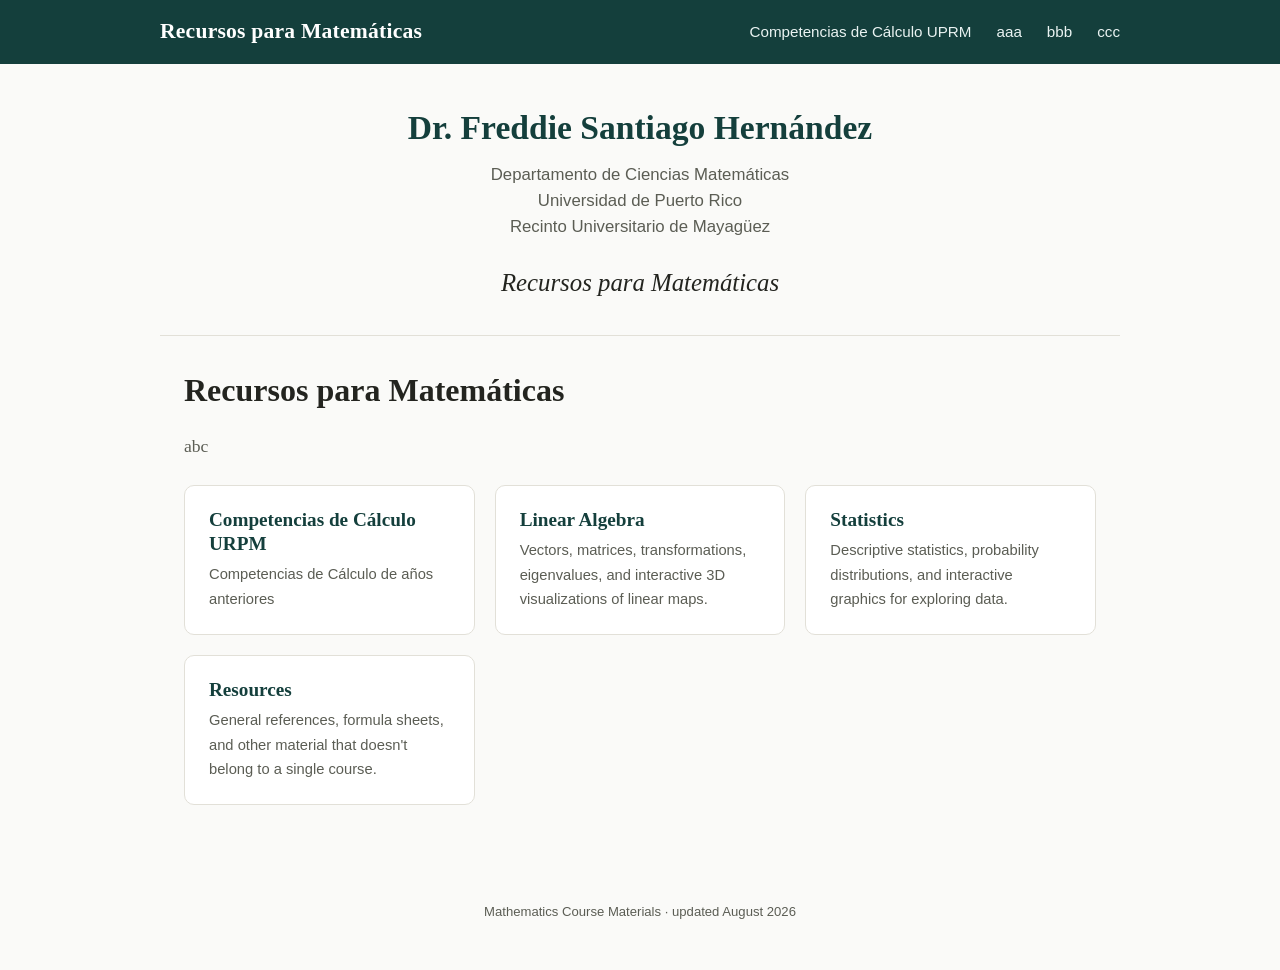
<file: index.html>
<!DOCTYPE html>
<html lang="en">
<head>
<meta charset="UTF-8">
<meta name="viewport" content="width=device-width, initial-scale=1.0">
<title>Recursos para Matemáticas</title>
<meta name="description" content="Recursos para varios temas en matemáticas">
<link rel="stylesheet" href="assets/css/style.css">
</head>
<body>

<header class="site-header">
  <div class="header-inner">
    <a class="site-title" href="index.html">Recursos para Matemáticas</a>
    <nav>
      <a href="competencia-de-calculo/index.html">Competencias de Cálculo UPRM</a>
      <a href="linear-algebra/index.html">aaa</a>
      <a href="statistics/index.html">bbb</a>
      <a href="resources/index.html">ccc</a>
    </nav>
  </div>
</header>

<section class="masthead">
  <p class="masthead-name">Dr. Freddie Santiago Hernández</p>
  <p class="masthead-affiliation">
    <span>Departamento de Ciencias Matemáticas</span>
    <span>Universidad de Puerto Rico</span>
    <span>Recinto Universitario de Mayagüez</span>
  </p>
  <p class="masthead-tagline">Recursos para Matemáticas</p>
</section>

<main>
  <h1>Recursos para Matemáticas</h1>
  <p class="lede">
    abc
  </p>

  <div class="topic-grid">

    <a class="topic-card" href="competencia-de-calculo/index.html">
      <h3>Competencias de C&aacute;lculo URPM</h3>
      <p>Competencias de Cálculo de años anteriores</p>
    </a>

    <a class="topic-card" href="linear-algebra/index.html">
      <h3>Linear Algebra</h3>
      <p>Vectors, matrices, transformations, eigenvalues, and interactive 3D visualizations of linear maps.</p>
    </a>

    <a class="topic-card" href="statistics/index.html">
      <h3>Statistics</h3>
      <p>Descriptive statistics, probability distributions, and interactive graphics for exploring data.</p>
    </a>

    <a class="topic-card" href="resources/index.html">
      <h3>Resources</h3>
      <p>General references, formula sheets, and other material that doesn't belong to a single course.</p>
    </a>

  </div>
</main>

<footer class="site-footer">
  Mathematics Course Materials &middot; updated August 2026
</footer>

</body>
</html>
</file>
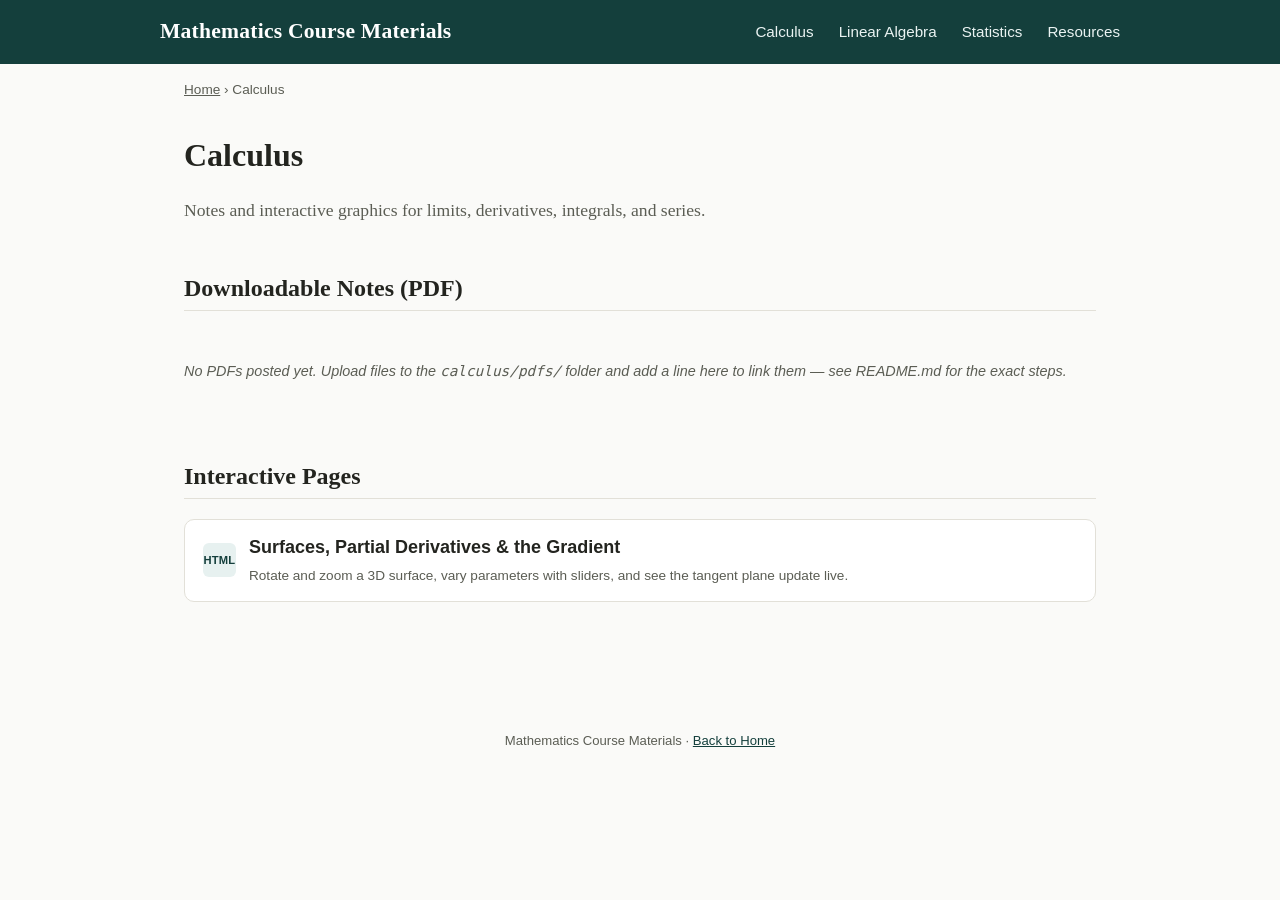
<file: calculus/index.html>
<!DOCTYPE html>
<html lang="en">
<head>
<meta charset="UTF-8">
<meta name="viewport" content="width=device-width, initial-scale=1.0">
<title>Calculus &mdash; Mathematics Course Materials</title>
<link rel="stylesheet" href="../assets/css/style.css">
</head>
<body>

<header class="site-header">
  <div class="header-inner">
    <a class="site-title" href="../index.html">Mathematics Course Materials</a>
    <nav>
      <a href="../calculus/index.html">Calculus</a>
      <a href="../linear-algebra/index.html">Linear Algebra</a>
      <a href="../statistics/index.html">Statistics</a>
      <a href="../resources/index.html">Resources</a>
    </nav>
  </div>
</header>

<div class="breadcrumb"><a href="../index.html">Home</a> &rsaquo; Calculus</div>

<main>
  <h1>Calculus</h1>
  <p class="lede">Notes and interactive graphics for limits, derivatives, integrals, and series.</p>

  <section class="resource-section">
    <h2>Downloadable Notes (PDF)</h2>
    <ul class="resource-list">
      <!--
        Add one <li> per PDF, following this pattern:

        <li>
          <a class="resource-link" href="pdfs/YOUR-FILE-NAME.pdf">
            <span class="resource-icon pdf">PDF</span>
            <span class="resource-text">
              <span class="title">Display title for the document</span>
              <span class="desc">One-line description (optional)</span>
            </span>
          </a>
        </li>
      -->
      <li class="empty-note-wrap" style="border:none;background:none;">
        <p class="empty-note">No PDFs posted yet. Upload files to the <code>calculus/pdfs/</code> folder and add a line here to link them &mdash; see README.md for the exact steps.</p>
      </li>
    </ul>
  </section>

  <section class="resource-section">
    <h2>Interactive Pages</h2>
    <ul class="resource-list">
      <li>
        <a class="resource-link" href="interactive/surface-explorer.html">
          <span class="resource-icon page">HTML</span>
          <span class="resource-text">
            <span class="title">Surfaces, Partial Derivatives &amp; the Gradient</span>
            <span class="desc">Rotate and zoom a 3D surface, vary parameters with sliders, and see the tangent plane update live.</span>
          </span>
        </a>
      </li>
      <!--
        Add one <li> per interactive page using the same pattern, pointing
        href to "interactive/YOUR-FILE-NAME.html". Duplicate
        interactive/surface-explorer.html as a starting template.
      -->
    </ul>
  </section>
</main>

<footer class="site-footer">
  Mathematics Course Materials &middot; <a href="../index.html">Back to Home</a>
</footer>

</body>
</html>
</file>
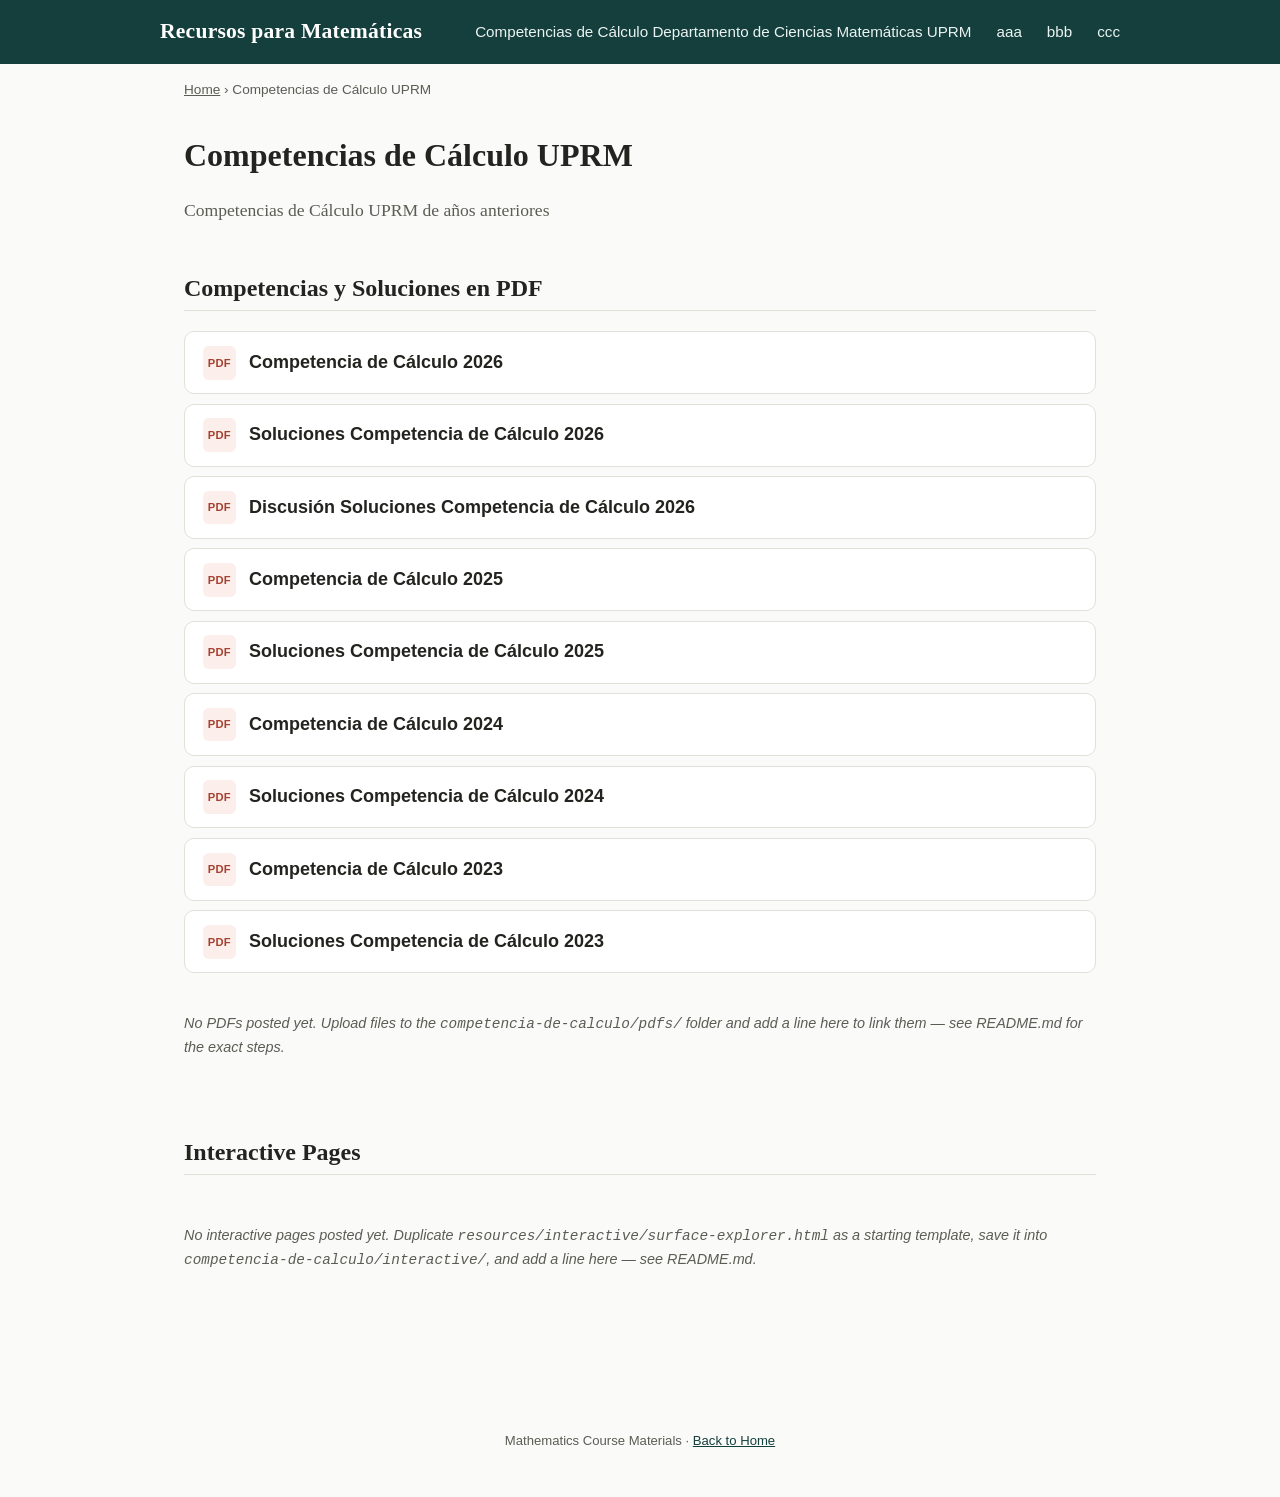
<file: competencia-de-calculo/index.html>
<!DOCTYPE html>
<html lang="en">
<head>
<meta charset="UTF-8">
<meta name="viewport" content="width=device-width, initial-scale=1.0">
<title>Competencias de Cálculo UPRM &mdash; Recursos para Matemáticas</title>
<link rel="stylesheet" href="../assets/css/style.css">
</head>
<body>

<header class="site-header">
  <div class="header-inner">
    <a class="site-title" href="../index.html">Recursos para Matemáticas</a>
    <nav>
      <a href="../competencia-de-calculo/index.html">Competencias de Cálculo Departamento de Ciencias Matemáticas UPRM</a>
      <a href="../linear-algebra/index.html">aaa</a>
      <a href="../statistics/index.html">bbb</a>
      <a href="../resources/index.html">ccc</a>
    </nav>
  </div>
</header>

<div class="breadcrumb"><a href="../index.html">Home</a> &rsaquo; Competencias de Cálculo UPRM</div>

<main>
  <h1>Competencias de Cálculo UPRM</h1>
  <p class="lede">Competencias de Cálculo UPRM de años anteriores</p>

  <section class="resource-section">
    <h2>Competencias y Soluciones en PDF</h2>
    <ul class="resource-list">
      <!--
        Add one <li> per PDF, following this pattern:

        <li>
          <a class="resource-link" href="pdfs/YOUR-FILE-NAME.pdf">
            <span class="resource-icon pdf">PDF</span>
            <span class="resource-text">
              <span class="title">Display title for the document</span>
              <span class="desc">One-line description (optional)</span>
            </span>
          </a>
        </li>
      -->
		<li>
          <a class="resource-link" href="pdfs/COMPETENCIA_DE_CALCULO_XXV_2026.pdf">
            <span class="resource-icon pdf">PDF</span>
            <span class="resource-text">
              <span class="title">Competencia de Cálculo 2026</span>
              <!--<span class="desc">One-line description (optional)</span>-->
            </span>
          </a>
        </li>
		<li>
          <a class="resource-link" href="pdfs/SOLUCIONES_COMPETENCIA_DE_CALCULO_XXV_2026.pdf">
            <span class="resource-icon pdf">PDF</span>
            <span class="resource-text">
              <span class="title">Soluciones Competencia de Cálculo 2026</span>
              <!--<span class="desc">One-line description (optional)</span>-->
            </span>
          </a>
        </li>
		<li>
          <a class="resource-link" href="pdfs/DISCUSION_COMPETENCIA_DE_CALCULO_XXV_2026.pdf">
            <span class="resource-icon pdf">PDF</span>
            <span class="resource-text">
              <span class="title">Discusión Soluciones Competencia de Cálculo 2026</span>
              <!--<span class="desc">One-line description (optional)</span>-->
            </span>
          </a>
        </li>
		<li>
          <a class="resource-link" href="pdfs/COMPETENCIA_DE_CALCULO_XXIV_2025.pdf">
            <span class="resource-icon pdf">PDF</span>
            <span class="resource-text">
              <span class="title">Competencia de Cálculo 2025</span>
              <!--<span class="desc">One-line description (optional)</span>-->
            </span>
          </a>
        </li>
		<li>
          <a class="resource-link" href="pdfs/SOLUCIONES_COMPETENCIA_DE_CALCULO_XXIV_2025.pdf">
            <span class="resource-icon pdf">PDF</span>
            <span class="resource-text">
              <span class="title">Soluciones Competencia de Cálculo 2025</span>
              <!--<span class="desc">One-line description (optional)</span>-->
            </span>
          </a>
        </li>
		<li>
          <a class="resource-link" href="pdfs/Competencia_de_Cálculo_XXIII_2024.pdf">
            <span class="resource-icon pdf">PDF</span>
            <span class="resource-text">
              <span class="title">Competencia de Cálculo 2024</span>
              <!--<span class="desc">One-line description (optional)</span>-->
            </span>
          </a>
        </li>
		<li>
          <a class="resource-link" href="pdfs/Soluciones_Competencia_de_Cálculo_XXIII_2024.pdf">
            <span class="resource-icon pdf">PDF</span>
            <span class="resource-text">
              <span class="title">Soluciones Competencia de Cálculo 2024</span>
              <!--<span class="desc">One-line description (optional)</span>-->
            </span>
          </a>
        </li>
		<li>
          <a class="resource-link" href="pdfs/Competencia_de_Cálculo_XXII_2023.pdf">
            <span class="resource-icon pdf">PDF</span>
            <span class="resource-text">
              <span class="title">Competencia de Cálculo 2023</span>
              <!--<span class="desc">One-line description (optional)</span>-->
            </span>
          </a>
        </li>
		<li>
          <a class="resource-link" href="pdfs/Soluciones_Competencia_de_Cálculo_XXII_2023.pdf">
            <span class="resource-icon pdf">PDF</span>
            <span class="resource-text">
              <span class="title">Soluciones Competencia de Cálculo 2023</span>
              <!--<span class="desc">One-line description (optional)</span>-->
            </span>
          </a>
        </li>
		
      <li class="empty-note-wrap" style="border:none;background:none;">
        <p class="empty-note">No PDFs posted yet. Upload files to the <code>competencia-de-calculo/pdfs/</code> folder and add a line here to link them &mdash; see README.md for the exact steps.</p>
      </li>
    </ul>
  </section>

  <section class="resource-section">
    <h2>Interactive Pages</h2>
    <ul class="resource-list">
      <li class="empty-note-wrap" style="border:none;background:none;">
        <p class="empty-note">No interactive pages posted yet. Duplicate <code>resources/interactive/surface-explorer.html</code> as a starting template, save it into <code>competencia-de-calculo/interactive/</code>, and add a line here &mdash; see README.md.</p>
      </li>
    </ul>
  </section>
</main>

<footer class="site-footer">
  Mathematics Course Materials &middot; <a href="../index.html">Back to Home</a>
</footer>

</body>
</html>
</file>
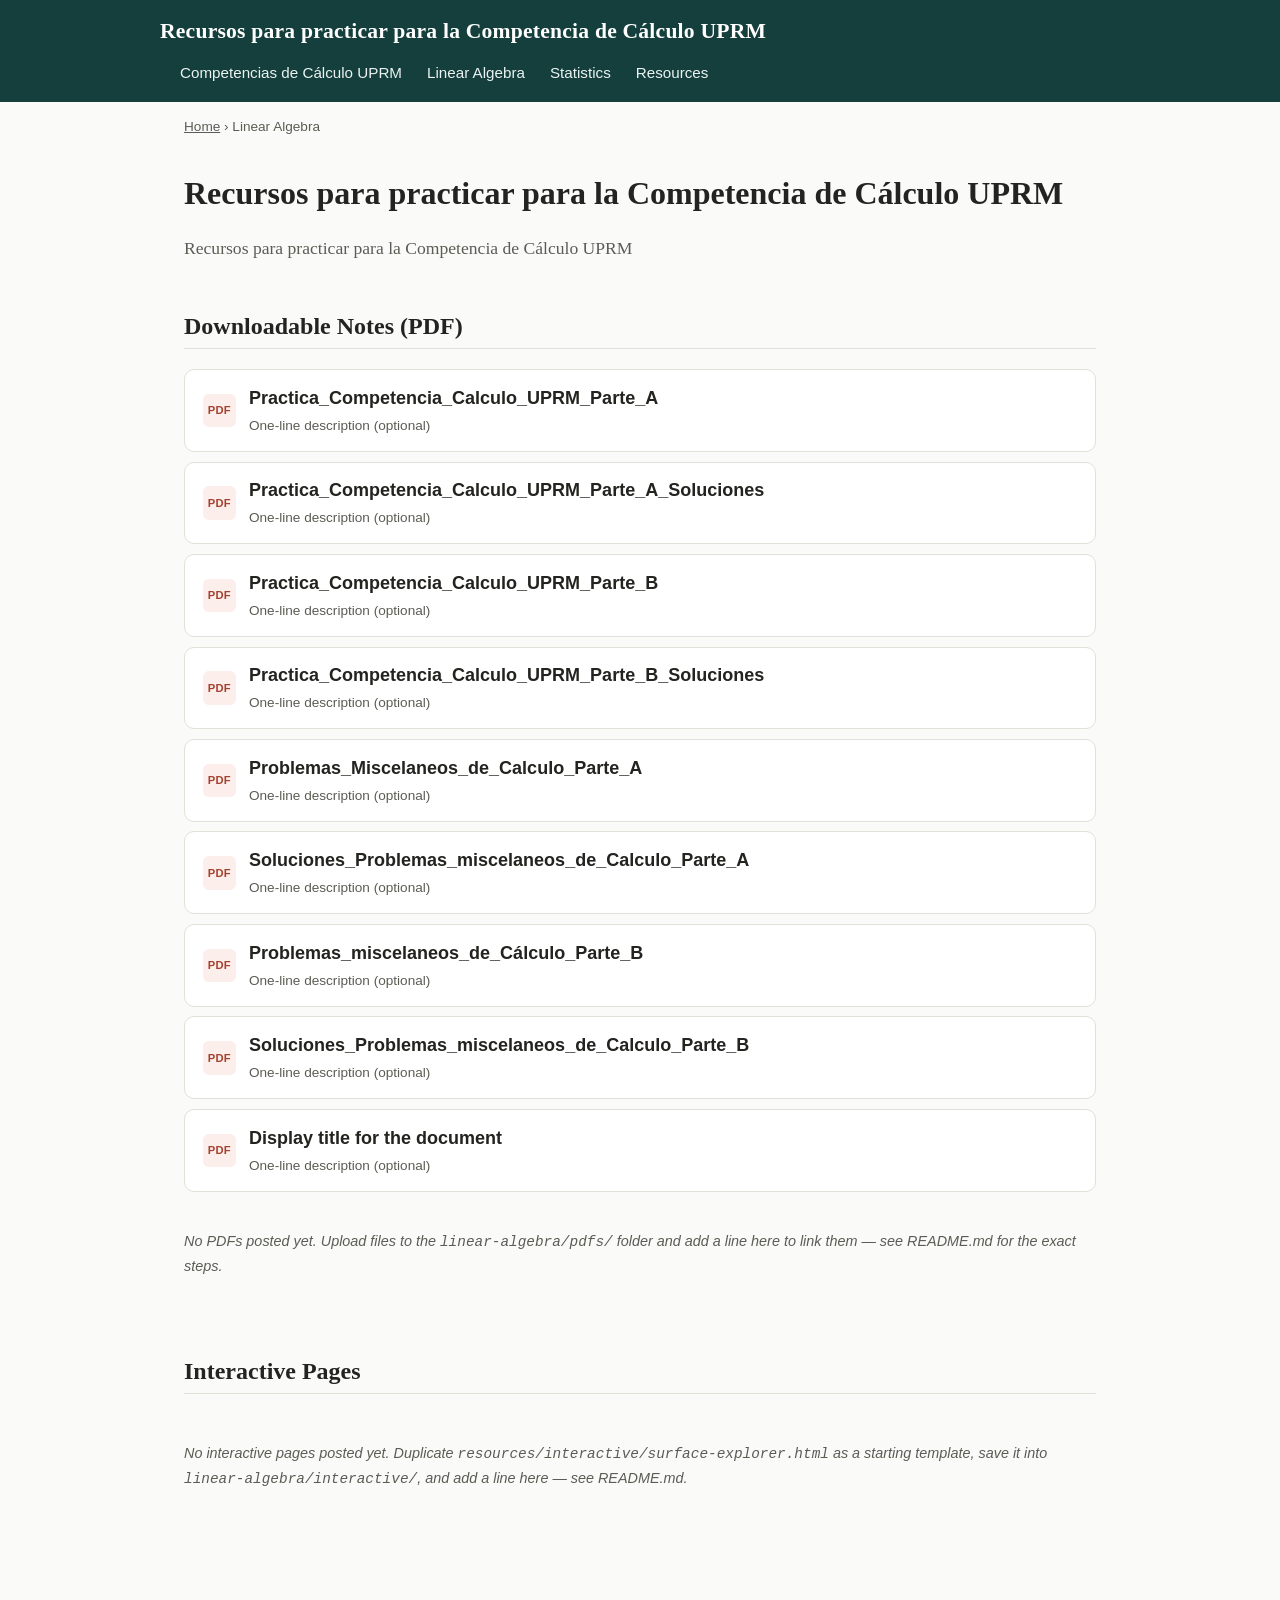
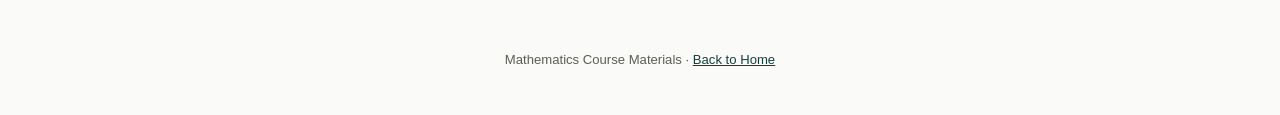
<file: linear-algebra/index.html>
<!DOCTYPE html>
<html lang="en">
<head>
<meta charset="UTF-8">
<meta name="viewport" content="width=device-width, initial-scale=1.0">
<title>aaa &mdash; bbb</title>
<link rel="stylesheet" href="../assets/css/style.css">
</head>
<body>

<header class="site-header">
  <div class="header-inner">
    <a class="site-title" href="../index.html">Recursos para practicar para la Competencia de Cálculo UPRM</a>
    <nav>
      <a href="../competencia-de-calculo/index.html">Competencias de Cálculo UPRM</a>
      <a href="../linear-algebra/index.html">Linear Algebra</a>
      <a href="../statistics/index.html">Statistics</a>
      <a href="../resources/index.html">Resources</a>
    </nav>
  </div>
</header>

<div class="breadcrumb"><a href="../index.html">Home</a> &rsaquo; Linear Algebra</div>

<main>
  <h1>Recursos para practicar para la Competencia de Cálculo UPRM</h1>
  <p class="lede">Recursos para practicar para la Competencia de Cálculo UPRM</p>

  <section class="resource-section">
    <h2>Downloadable Notes (PDF)</h2>
    <ul class="resource-list">
      <!--
        Add one <li> per PDF, following this pattern:

        <li>
          <a class="resource-link" href="pdfs/YOUR-FILE-NAME.pdf">
            <span class="resource-icon pdf">PDF</span>
            <span class="resource-text">
              <span class="title">Display title for the document</span>
              <span class="desc">One-line description (optional)</span>
            </span>
          </a>
        </li>
      -->
      <li>
          <a class="resource-link" href="pdfs/Practica_Competencia_Calculo_UPRM_Parte_A.pdf">
            <span class="resource-icon pdf">PDF</span>
            <span class="resource-text">
              <span class="title">Practica_Competencia_Calculo_UPRM_Parte_A</span>
              <span class="desc">One-line description (optional)</span>
            </span>
          </a>
        </li>
      <li>
          <a class="resource-link" href="pdfs/Practica_Competencia_Calculo_UPRM_Parte_A_Soluciones.pdf">
            <span class="resource-icon pdf">PDF</span>
            <span class="resource-text">
              <span class="title">Practica_Competencia_Calculo_UPRM_Parte_A_Soluciones</span>
              <span class="desc">One-line description (optional)</span>
            </span>
          </a>
        </li>
      <li>
          <a class="resource-link" href="pdfs/Practica_Competencia_Calculo_UPRM_Parte_B.pdf">
            <span class="resource-icon pdf">PDF</span>
            <span class="resource-text">
              <span class="title">Practica_Competencia_Calculo_UPRM_Parte_B</span>
              <span class="desc">One-line description (optional)</span>
            </span>
          </a>
        </li>
      <li>
          <a class="resource-link" href="pdfs/Practica_Competencia_Calculo_UPRM_Parte_B_Soluciones.pdf">
            <span class="resource-icon pdf">PDF</span>
            <span class="resource-text">
              <span class="title">Practica_Competencia_Calculo_UPRM_Parte_B_Soluciones</span>
              <span class="desc">One-line description (optional)</span>
            </span>
          </a>
        </li>
      <li>
          <a class="resource-link" href="pdfs/Problemas_Miscelaneos_de_Calculo_Parte_A.pdf">
            <span class="resource-icon pdf">PDF</span>
            <span class="resource-text">
              <span class="title">Problemas_Miscelaneos_de_Calculo_Parte_A</span>
              <span class="desc">One-line description (optional)</span>
            </span>
          </a>
        </li>
      <li>
          <a class="resource-link" href="pdfs/Soluciones_Problemas_miscelaneos_de_Calculo_Parte_A.pdf">
            <span class="resource-icon pdf">PDF</span>
            <span class="resource-text">
              <span class="title">Soluciones_Problemas_miscelaneos_de_Calculo_Parte_A</span>
              <span class="desc">One-line description (optional)</span>
            </span>
          </a>
        </li>
      <li>
          <a class="resource-link" href="pdfs/Problemas_miscelaneos_de_Calculo_Parte_B.pdf">
            <span class="resource-icon pdf">PDF</span>
            <span class="resource-text">
              <span class="title">Problemas_miscelaneos_de_Cálculo_Parte_B</span>
              <span class="desc">One-line description (optional)</span>
            </span>
          </a>
        </li>
      <li>
          <a class="resource-link" href="pdfs/Soluciones_Problemas_miscelaneos_de_Calculo_Parte_B.pdf">
            <span class="resource-icon pdf">PDF</span>
            <span class="resource-text">
              <span class="title">Soluciones_Problemas_miscelaneos_de_Calculo_Parte_B</span>
              <span class="desc">One-line description (optional)</span>
            </span>
          </a>
        </li>
      <li>
          <a class="resource-link" href="pdfs/YOUR-FILE-NAME.pdf">
            <span class="resource-icon pdf">PDF</span>
            <span class="resource-text">
              <span class="title">Display title for the document</span>
              <span class="desc">One-line description (optional)</span>
            </span>
          </a>
        </li>
      <li class="empty-note-wrap" style="border:none;background:none;">
        <p class="empty-note">No PDFs posted yet. Upload files to the <code>linear-algebra/pdfs/</code> folder and add a line here to link them &mdash; see README.md for the exact steps.</p>
      </li>
    </ul>
  </section>

  <section class="resource-section">
    <h2>Interactive Pages</h2>
    <ul class="resource-list">
      <li class="empty-note-wrap" style="border:none;background:none;">
        <p class="empty-note">No interactive pages posted yet. Duplicate <code>resources/interactive/surface-explorer.html</code> as a starting template, save it into <code>linear-algebra/interactive/</code>, and add a line here &mdash; see README.md.</p>
      </li>
    </ul>
  </section>
</main>

<footer class="site-footer">
  Mathematics Course Materials &middot; <a href="../index.html">Back to Home</a>
</footer>

</body>
</html>
</file>
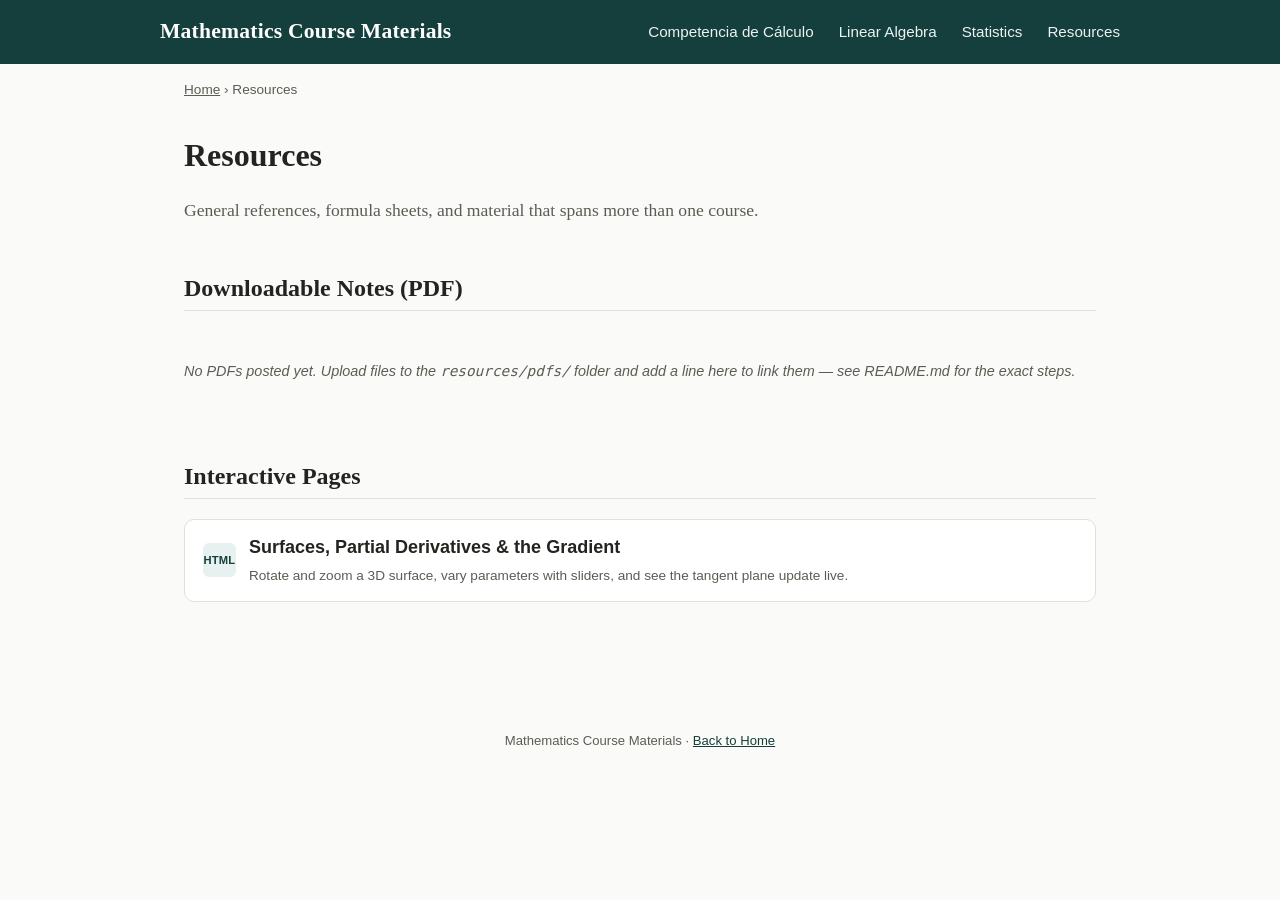
<file: resources/index.html>
<!DOCTYPE html>
<html lang="en">
<head>
<meta charset="UTF-8">
<meta name="viewport" content="width=device-width, initial-scale=1.0">
<title>Resources &mdash; Mathematics Course Materials</title>
<link rel="stylesheet" href="../assets/css/style.css">
</head>
<body>

<header class="site-header">
  <div class="header-inner">
    <a class="site-title" href="../index.html">Mathematics Course Materials</a>
    <nav>
      <a href="../competencia-de-calculo/index.html">Competencia de C&aacute;lculo</a>
      <a href="../linear-algebra/index.html">Linear Algebra</a>
      <a href="../statistics/index.html">Statistics</a>
      <a href="../resources/index.html">Resources</a>
    </nav>
  </div>
</header>

<div class="breadcrumb"><a href="../index.html">Home</a> &rsaquo; Resources</div>

<main>
  <h1>Resources</h1>
  <p class="lede">General references, formula sheets, and material that spans more than one course.</p>

  <section class="resource-section">
    <h2>Downloadable Notes (PDF)</h2>
    <ul class="resource-list">
      <li class="empty-note-wrap" style="border:none;background:none;">
        <p class="empty-note">No PDFs posted yet. Upload files to the <code>resources/pdfs/</code> folder and add a line here to link them &mdash; see README.md for the exact steps.</p>
      </li>
    </ul>
  </section>

  <section class="resource-section">
    <h2>Interactive Pages</h2>
    <ul class="resource-list">
      <li>
        <a class="resource-link" href="interactive/surface-explorer.html">
          <span class="resource-icon page">HTML</span>
          <span class="resource-text">
            <span class="title">Surfaces, Partial Derivatives &amp; the Gradient</span>
            <span class="desc">Rotate and zoom a 3D surface, vary parameters with sliders, and see the tangent plane update live.</span>
          </span>
        </a>
      </li>
      <!--
        Add one <li> per interactive page using the same pattern, pointing
        href to "interactive/YOUR-FILE-NAME.html". Duplicate
        interactive/surface-explorer.html as a starting template.
      -->
    </ul>
  </section>
</main>

<footer class="site-footer">
  Mathematics Course Materials &middot; <a href="../index.html">Back to Home</a>
</footer>

</body>
</html>
</file>
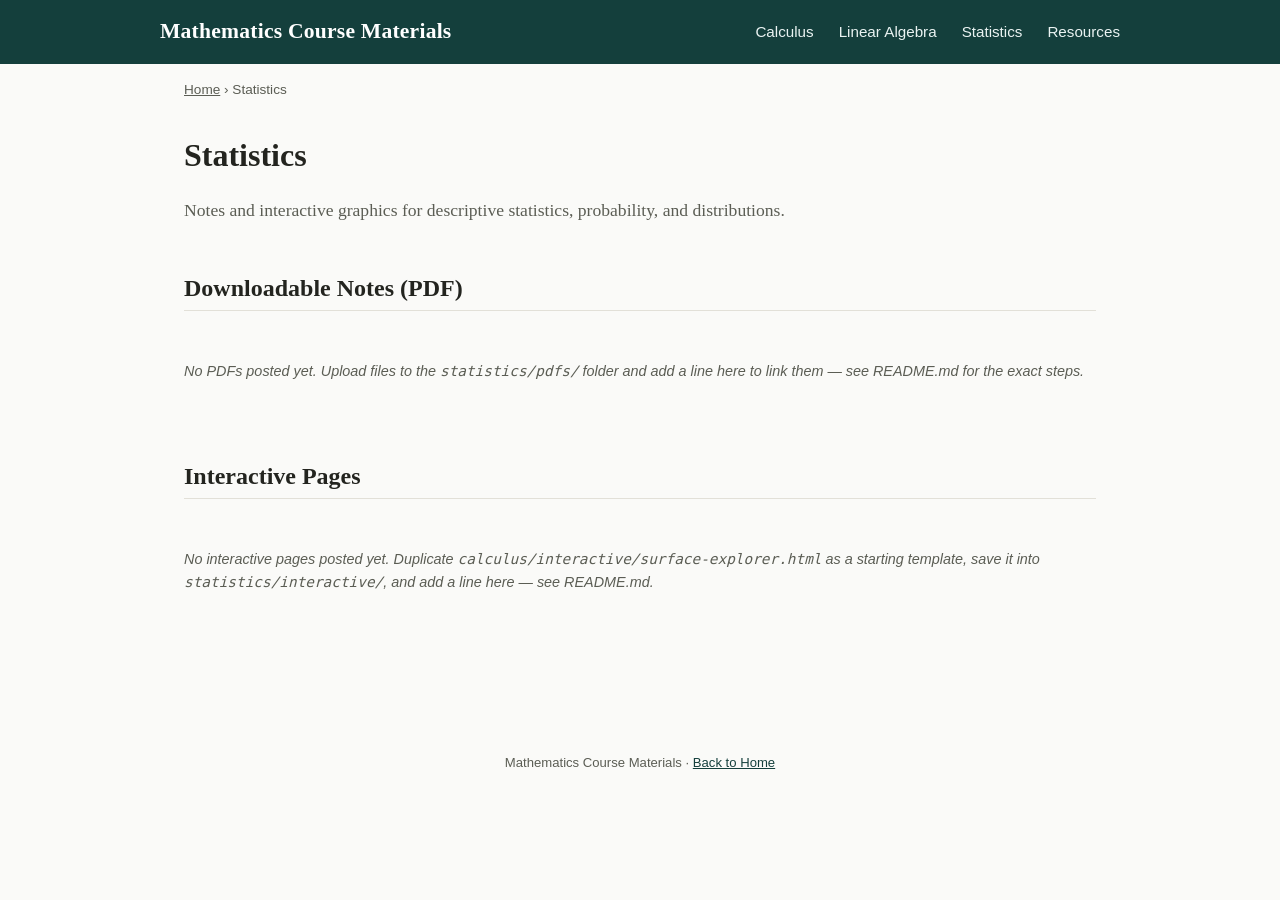
<file: statistics/index.html>
<!DOCTYPE html>
<html lang="en">
<head>
<meta charset="UTF-8">
<meta name="viewport" content="width=device-width, initial-scale=1.0">
<title>Statistics &mdash; Mathematics Course Materials</title>
<link rel="stylesheet" href="../assets/css/style.css">
</head>
<body>

<header class="site-header">
  <div class="header-inner">
    <a class="site-title" href="../index.html">Mathematics Course Materials</a>
    <nav>
      <a href="../calculus/index.html">Calculus</a>
      <a href="../linear-algebra/index.html">Linear Algebra</a>
      <a href="../statistics/index.html">Statistics</a>
      <a href="../resources/index.html">Resources</a>
    </nav>
  </div>
</header>

<div class="breadcrumb"><a href="../index.html">Home</a> &rsaquo; Statistics</div>

<main>
  <h1>Statistics</h1>
  <p class="lede">Notes and interactive graphics for descriptive statistics, probability, and distributions.</p>

  <section class="resource-section">
    <h2>Downloadable Notes (PDF)</h2>
    <ul class="resource-list">
      <!--
        Add one <li> per PDF, following this pattern:

        <li>
          <a class="resource-link" href="pdfs/YOUR-FILE-NAME.pdf">
            <span class="resource-icon pdf">PDF</span>
            <span class="resource-text">
              <span class="title">Display title for the document</span>
              <span class="desc">One-line description (optional)</span>
            </span>
          </a>
        </li>
      -->
      <li class="empty-note-wrap" style="border:none;background:none;">
        <p class="empty-note">No PDFs posted yet. Upload files to the <code>statistics/pdfs/</code> folder and add a line here to link them &mdash; see README.md for the exact steps.</p>
      </li>
    </ul>
  </section>

  <section class="resource-section">
    <h2>Interactive Pages</h2>
    <ul class="resource-list">
      <li class="empty-note-wrap" style="border:none;background:none;">
        <p class="empty-note">No interactive pages posted yet. Duplicate <code>calculus/interactive/surface-explorer.html</code> as a starting template, save it into <code>statistics/interactive/</code>, and add a line here &mdash; see README.md.</p>
      </li>
    </ul>
  </section>
</main>

<footer class="site-footer">
  Mathematics Course Materials &middot; <a href="../index.html">Back to Home</a>
</footer>

</body>
</html>
</file>
<file: assets/css/style.css>
/* ============================================================
   Site-wide stylesheet
   Used by every page: home, topic sections, and interactive pages.
   ============================================================ */

:root {
  --color-bg: #fafaf8;
  --color-bg-alt: #ffffff;
  --color-text: #23241f;
  --color-text-muted: #5b5d54;
  --color-border: #e2e0d8;
  --color-accent: #1f5f5b;
  --color-accent-dark: #143f3c;
  --color-accent-light: #e7f1f0;
  --color-pdf: #a6402f;
  --color-pdf-bg: #fbeeeb;
  --max-width: 960px;
  --radius: 10px;
  --font-body: "Georgia", "Iowan Old Style", "Palatino Linotype", serif;
  --font-ui: -apple-system, BlinkMacSystemFont, "Segoe UI", Roboto, Helvetica, Arial, sans-serif;
}

* { box-sizing: border-box; }

html { scroll-behavior: smooth; }

body {
  margin: 0;
  background: var(--color-bg);
  color: var(--color-text);
  font-family: var(--font-body);
  line-height: 1.65;
  font-size: 18px;
}

a { color: var(--color-accent-dark); }
a:hover { color: var(--color-accent); }

/* ---------- Header / nav ---------- */

header.site-header {
  background: var(--color-accent-dark);
  color: #fff;
  padding: 0.9rem 1.5rem;
}

.site-header .header-inner {
  max-width: var(--max-width);
  margin: 0 auto;
  display: flex;
  align-items: center;
  justify-content: space-between;
  flex-wrap: wrap;
  gap: 0.5rem;
  font-family: var(--font-ui);
}

.site-header .site-title {
  font-family: var(--font-body);
  font-size: 1.35rem;
  font-weight: bold;
  color: #fff;
  text-decoration: none;
  letter-spacing: 0.01em;
}

.site-header nav a {
  color: #eaf3f2;
  text-decoration: none;
  margin-left: 1.25rem;
  font-size: 0.95rem;
}

.site-header nav a:hover { text-decoration: underline; }

/* breadcrumb under header on inner pages */
.breadcrumb {
  max-width: var(--max-width);
  margin: 0.9rem auto 0;
  padding: 0 1.5rem;
  font-family: var(--font-ui);
  font-size: 0.85rem;
  color: var(--color-text-muted);
}
.breadcrumb a { color: var(--color-text-muted); }

/* ---------- Homepage masthead (name / affiliation) ---------- */

.masthead {
  max-width: var(--max-width);
  margin: 0 auto;
  padding: 2.75rem 1.5rem 2rem;
  text-align: center;
  border-bottom: 1px solid var(--color-border);
}

.masthead-name {
  margin: 0 0 0.4em;
  font-family: var(--font-body);
  font-weight: bold;
  font-size: 2.1rem;
  color: var(--color-accent-dark);
  line-height: 1.2;
}

.masthead-affiliation {
  margin: 0;
  font-family: var(--font-ui);
  font-size: 1.05rem;
  color: var(--color-text-muted);
}

.masthead-affiliation span {
  display: block;
  line-height: 1.55;
}

.masthead-tagline {
  margin: 0.9em 0 0;
  font-family: var(--font-body);
  font-style: italic;
  font-size: 1.55rem;
  color: var(--color-text);
}

@media (max-width: 600px) {
  .masthead-name { font-size: 1.6rem; }
  .masthead-tagline { font-size: 1.25rem; }
}

/* ---------- Main content container ---------- */

main {
  max-width: var(--max-width);
  margin: 0 auto;
  padding: 1.5rem 1.5rem 4rem;
}

h1, h2, h3, h4 { font-family: var(--font-body); line-height: 1.25; }
h1 { font-size: 2rem; margin-top: 0.3em; }
h2 { font-size: 1.5rem; margin-top: 2em; border-bottom: 1px solid var(--color-border); padding-bottom: 0.3em; }
h3 { font-size: 1.2rem; }

.lede {
  font-size: 1.1rem;
  color: var(--color-text-muted);
  max-width: 40em;
}

/* ---------- Home page topic cards ---------- */

.topic-grid {
  display: grid;
  grid-template-columns: repeat(auto-fill, minmax(260px, 1fr));
  gap: 1.25rem;
  margin-top: 1.5rem;
}

.topic-card {
  display: block;
  background: var(--color-bg-alt);
  border: 1px solid var(--color-border);
  border-radius: var(--radius);
  padding: 1.4rem 1.5rem;
  text-decoration: none;
  color: var(--color-text);
  transition: box-shadow 0.15s ease, transform 0.15s ease;
}

.topic-card:hover {
  box-shadow: 0 4px 14px rgba(0,0,0,0.08);
  transform: translateY(-2px);
}

.topic-card h3 {
  margin: 0 0 0.4rem;
  color: var(--color-accent-dark);
}

.topic-card p {
  margin: 0;
  font-family: var(--font-ui);
  font-size: 0.92rem;
  color: var(--color-text-muted);
}

/* ---------- Resource lists (PDFs + interactive pages) ---------- */

.resource-section {
  margin-bottom: 2rem;
}

ul.resource-list {
  list-style: none;
  margin: 1rem 0;
  padding: 0;
  display: flex;
  flex-direction: column;
  gap: 0.6rem;
}

.resource-list li {
  border: 1px solid var(--color-border);
  border-radius: var(--radius);
  background: var(--color-bg-alt);
}

.resource-link {
  display: flex;
  align-items: center;
  gap: 0.8rem;
  padding: 0.85rem 1.1rem;
  text-decoration: none;
  color: var(--color-text);
  font-family: var(--font-ui);
}

.resource-link:hover { background: var(--color-accent-light); }

.resource-icon {
  flex: 0 0 auto;
  width: 2.1rem;
  height: 2.1rem;
  border-radius: 6px;
  display: flex;
  align-items: center;
  justify-content: center;
  font-size: 0.7rem;
  font-weight: bold;
  font-family: var(--font-ui);
  letter-spacing: 0.02em;
}

.resource-icon.pdf { background: var(--color-pdf-bg); color: var(--color-pdf); }
.resource-icon.page { background: var(--color-accent-light); color: var(--color-accent-dark); }

.resource-text { flex: 1 1 auto; }
.resource-text .title { font-weight: 600; }
.resource-text .desc { display: block; font-size: 0.85rem; color: var(--color-text-muted); margin-top: 0.1rem; }

.empty-note {
  font-family: var(--font-ui);
  font-size: 0.9rem;
  color: var(--color-text-muted);
  font-style: italic;
  padding: 0.9rem 0;
}

/* ---------- Interactive graphic pages ---------- */

.figure-panel {
  border: 1px solid var(--color-border);
  border-radius: var(--radius);
  background: var(--color-bg-alt);
  padding: 1rem;
  margin: 1.5rem 0;
}

.controls-note {
  font-family: var(--font-ui);
  font-size: 0.85rem;
  color: var(--color-text-muted);
  margin-top: 0.6rem;
}

.back-link {
  display: inline-block;
  margin-top: 2rem;
  font-family: var(--font-ui);
  font-size: 0.9rem;
}

/* ---------- Footer ---------- */

footer.site-footer {
  text-align: center;
  font-family: var(--font-ui);
  font-size: 0.82rem;
  color: var(--color-text-muted);
  padding: 2rem 1.5rem 3rem;
}

@media (max-width: 600px) {
  body { font-size: 16.5px; }
  .site-header nav a { margin-left: 0.8rem; }
}
</file>
